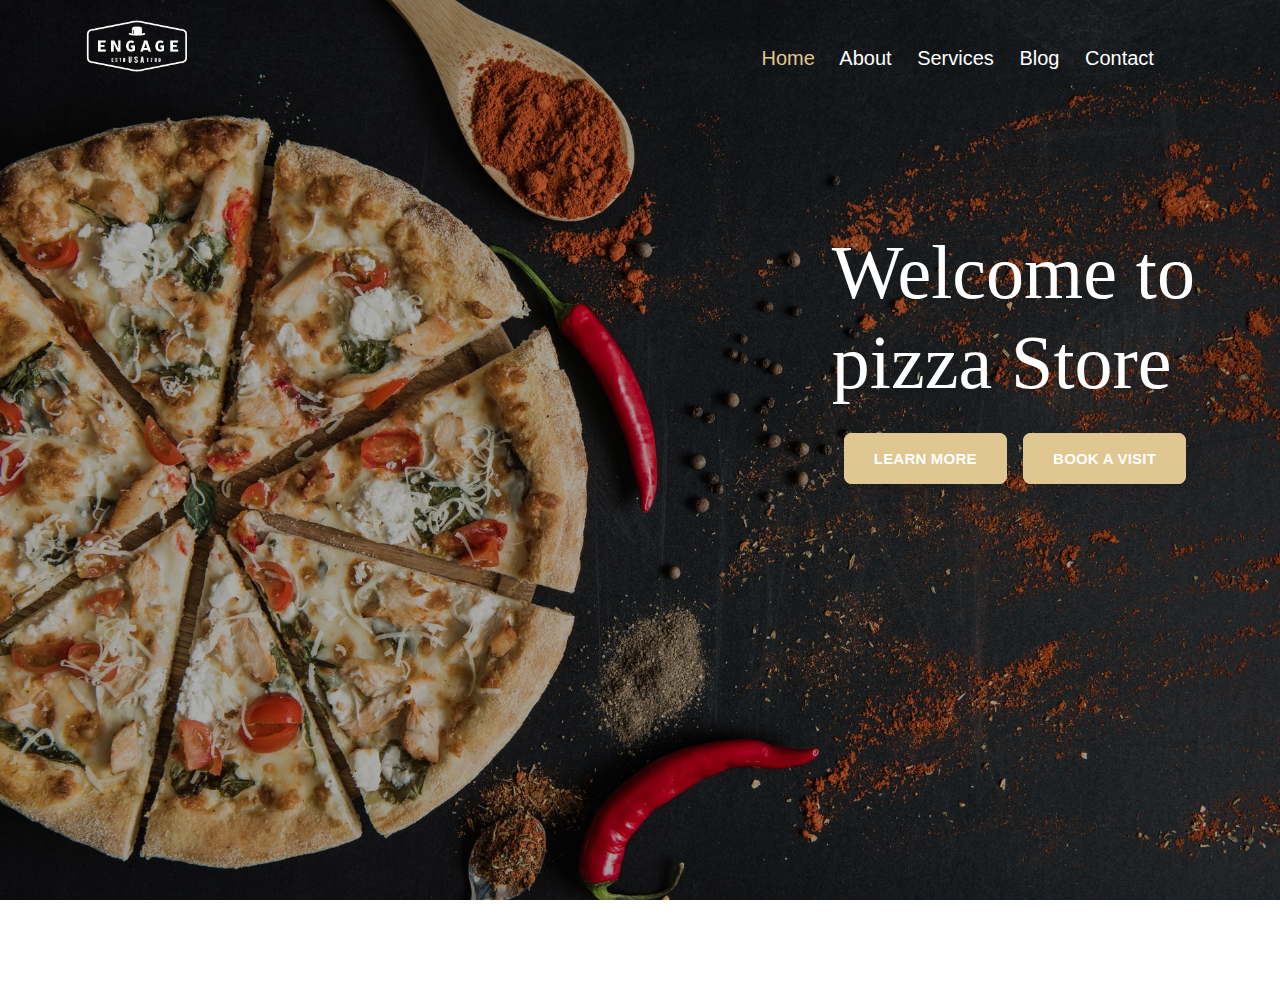
<file: index.html>
<!DOCTYPE html> 
<html>
    <head>
        <link rel="stylesheet" href="css/bootstrap.min.css">
        <link rel="stylesheet" href="css/all.min.css">
        <link rel="stylesheet" href="css/style.css">
        <script src='js/jquery-3.5.1.slim.min.js'></script>
        <script src="js/popper.min.js"></script>
        <script src="js/bootstrap.min.js"></script>

    </head>
    <body>





 <div class="header">
        <div class="overlay">

            <div class="container">
                <div class="nav">
                    <div class="logo">
                        <img src="img/barber-light-1.png" alt="logo">
                    </div>
                    <div class='navbar'>
                        <ul>
                            <il> <a id='home' href="#"> home</a> </il>
                            <il> <a href="#">about </a> </il>
                            <il> <a href="#">services </a> </il>
                            <il> <a href="#"> blog </a></il>
                            <il> <a href="#"> contact</a> </il>
                        </ul>

                    </div>
                </div>
                <div class="header-content float-right">
                    <h1>Welcome to <br>pizza Store</h1>
                   
                    <div class="button">
                        <a href="#">learn more</a>
                        <a href="#">book a visit</a>
                    </div>
                </div>
            </div>
        </div>
    </div>





        <div id="postRow" class="row my-5" >

        </div>
        <script src="js/script.js"></script>

    </body>
</html>
</file>
<file: css/style.css>
.overlay {
    background-color:rgba(0,0,0,.3);
    width:100%;
    height:100%;
}

.clr{ clear: both;}

/*header*/

.header{
background-image: url(../img/header.jpeg);
height: 100vh;
background-size: cover;
}



.header .nav{
    overflow: hidden;
}
.header .nav .logo{
    padding-top: 20px;

    float: left;
    width: 55%;

}
.header .nav .navbar{
    float: right;
    width:45%;
} 
.header .nav .logo img{
    width: 17%;

}

.header .nav .navbar ul{
    padding-top: 35px;

    list-style-type: none;
}

.header .nav .navbar ul il {
    

    padding: 0 10px;
}
.header .nav .navbar ul il a{
    text-decoration-line: none;
    color: white;
    font-size:20px; 
    text-transform: capitalize;
}
.header .nav .navbar ul il a:hover{
    color: #e0c690;
}
#home{
    color: #e0c690;
}

.header-content{
color :white;
padding-top: 130px;

}

.header-content h1{
font-size: 76px;
font-family: 'Lora', serif;
font-weight: 100;
margin-bottom:20px ;
Line-height: 90px;
}
.header-content p{
color: rgba(255,255,255, .92);
font-size: 24px;
margin-top: 10px;
margin-bottom: 20px;
Word-spacing : 1px;
Line-height: 40px;
Font-weight : 400px ;
font-family: 'Source Sans Pro', sans-serif;
}
.header-content .button{
    margin-top:40px;
}

.header-content .button a{
    border:2px solid  #e0c690;
    background-color: #e0c690;
    color:white;
    padding:15px 28px;
    text-decoration: none;
    border-radius:8px ;
    margin-left: 12px;
    font-size:15px;
    text-transform: uppercase;
    font-family: 'Open Sans', arial;
    letter-spacing: 0.2px;
    font-weight: bold;
}

.header-content .button a:hover{
    background-color: white;
    color:black;
    border:2px solid  white;
}
</file>
